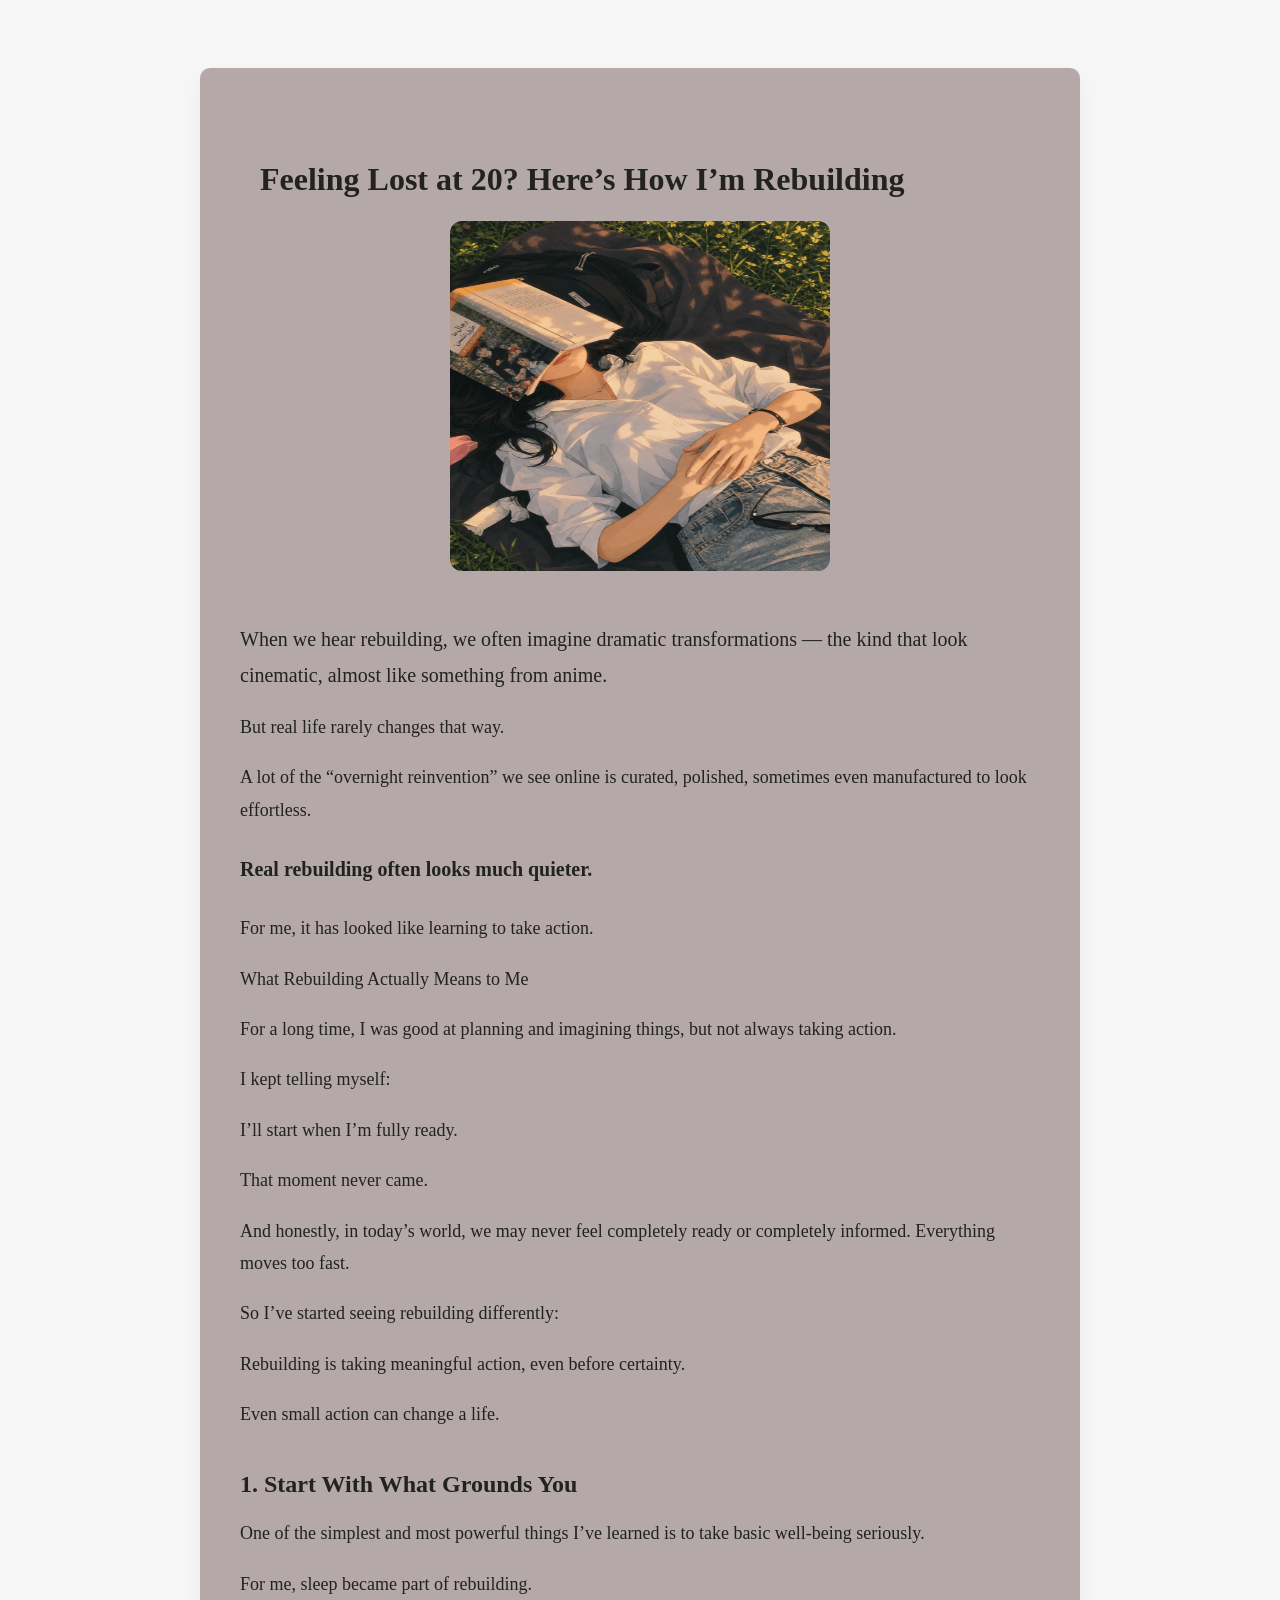
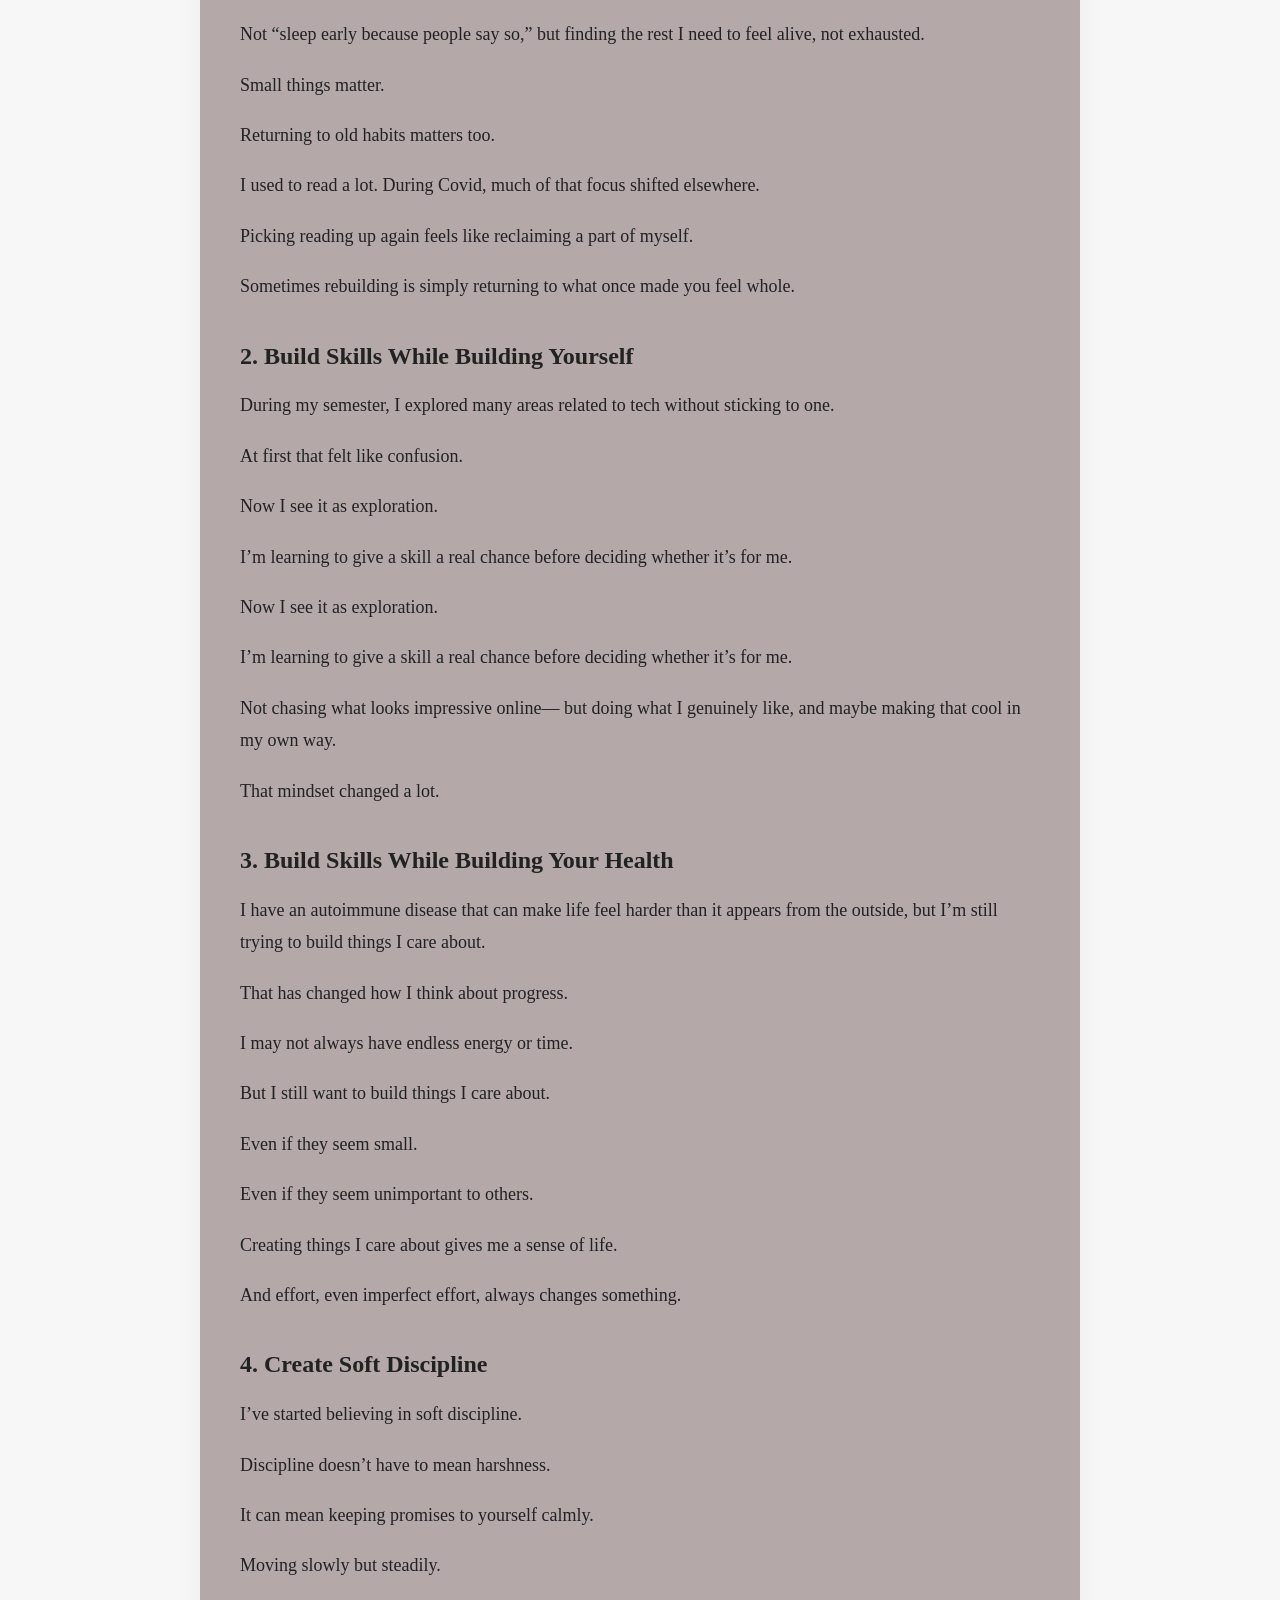
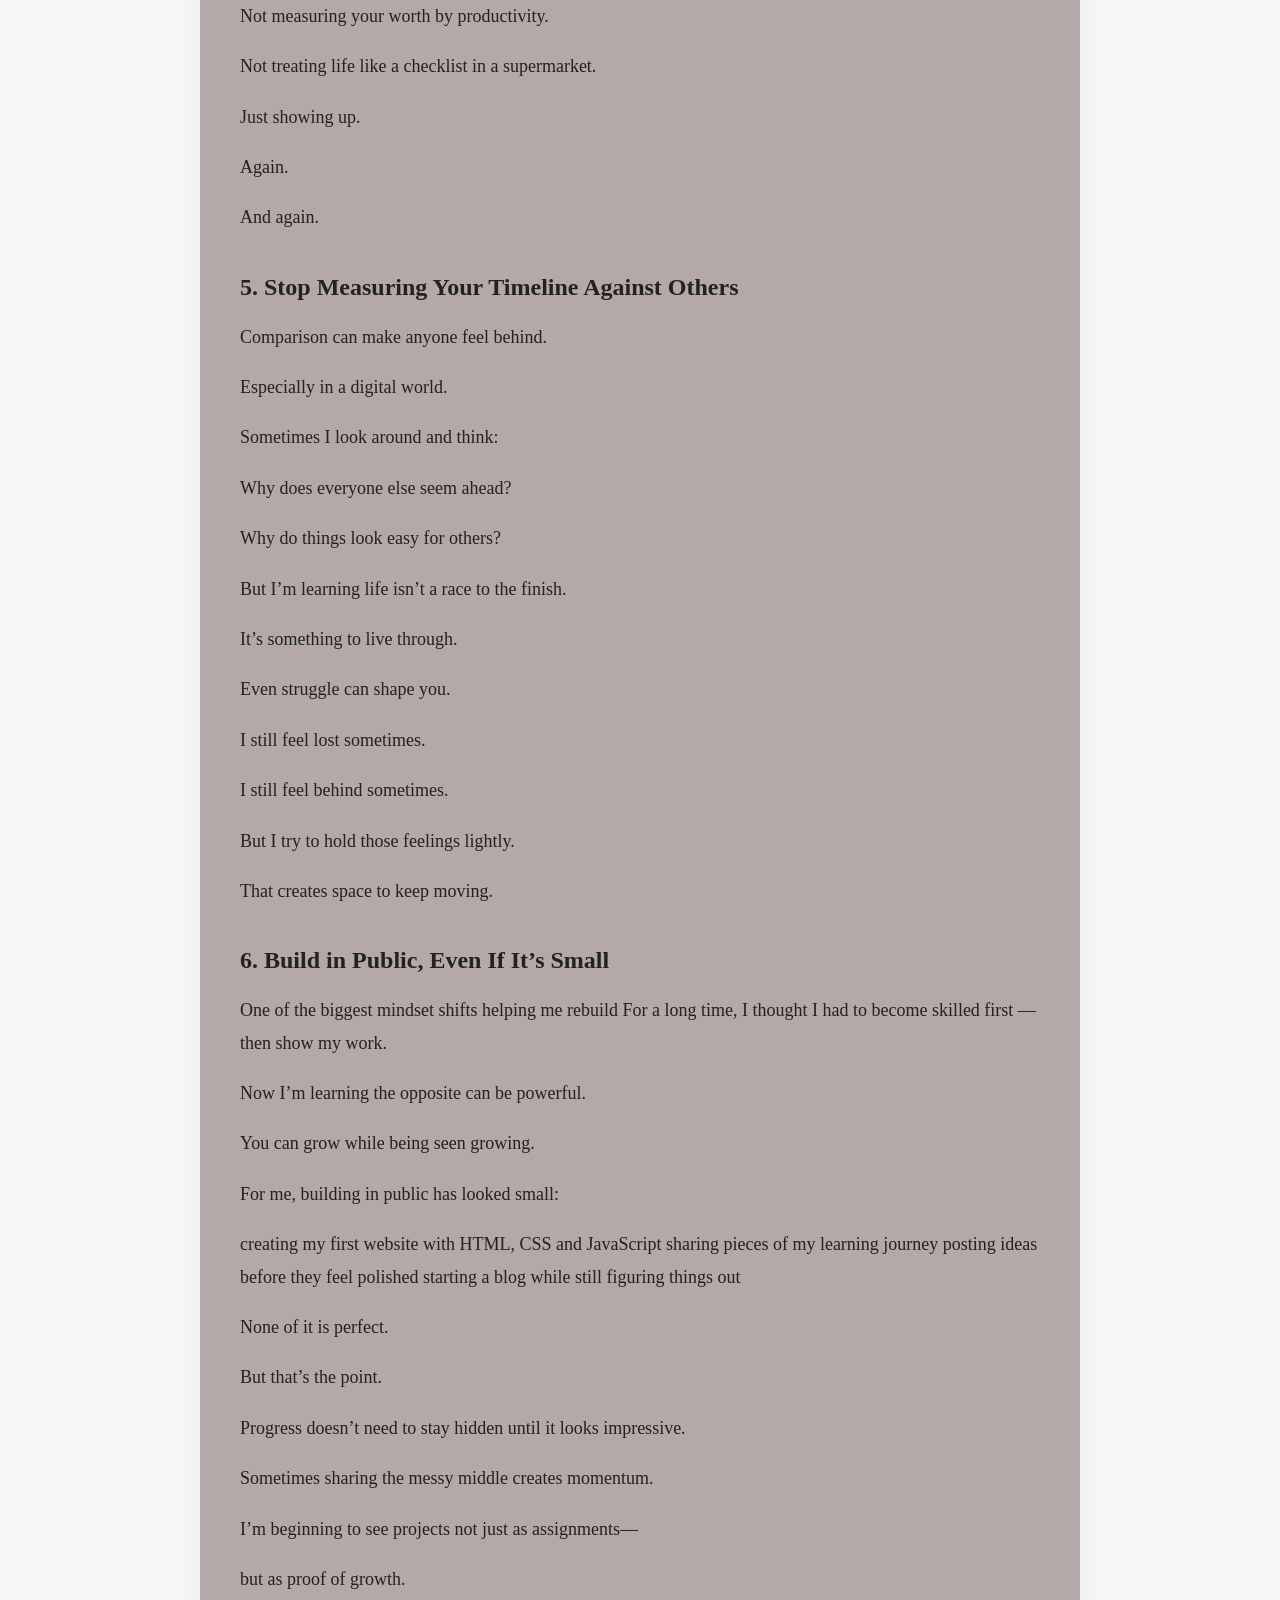
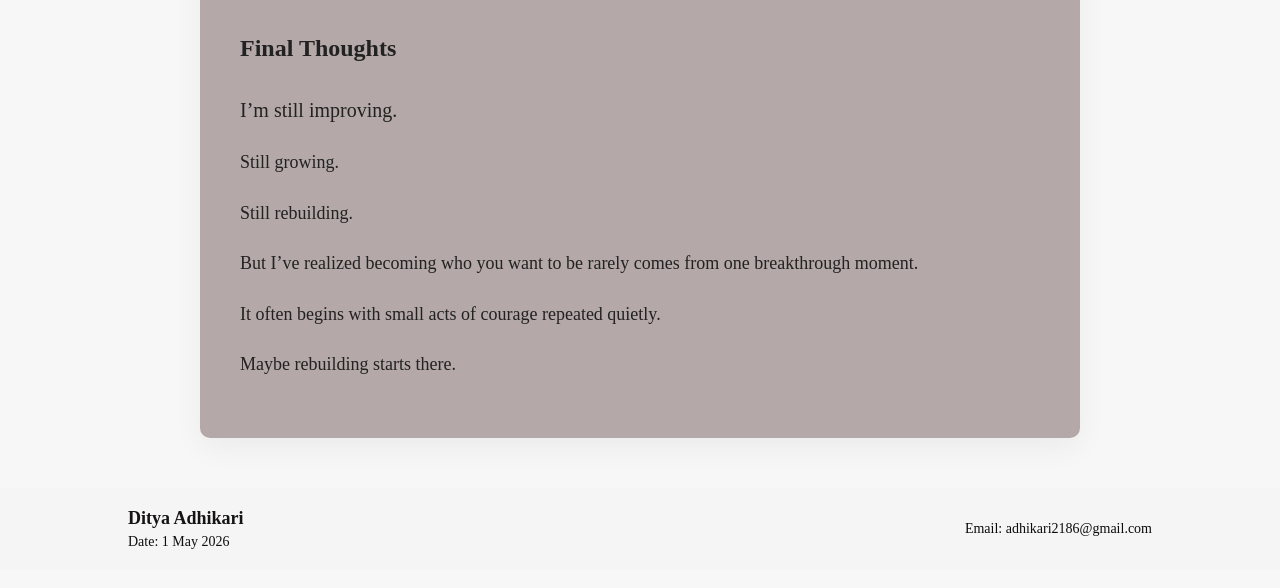
<file: blog1.html>
<!DOCTYPE html>
<html lang="en">
<head>
    <meta charset="UTF-8">
    <meta name="viewport" content="width=device-width, initial-scale=1.0">
    <title>Feeling Lost at 20? Here’s How I’m Rebuilding</title>
    <link rel="stylesheet" href="blog1.css">
</head>

<body>

    <div class="container">

        <header>
            <h1>Feeling Lost at 20? Here’s How I’m Rebuilding</h1>
            <div class="image">
                <img src="image/blog1.png" alt="Rebuilding Image">
            </div>
        </header>

        <article>

            <p class="intro">
                When we hear rebuilding, we often imagine dramatic transformations — the kind that look cinematic, almost like something from anime.
            </p>

            <p>But real life rarely changes that way.</p>

            <p>
                A lot of the “overnight reinvention” we see online is curated, polished, sometimes even manufactured to look effortless.
            </p>

            <p class="highlight">Real rebuilding often looks much quieter.</p>
            <p>For me, it has looked like learning to take action.</p>
            <p>What Rebuilding Actually Means to Me</p>
          <p>For a long time, I was good at planning and imagining things, but not always taking action.</p>
          <p>I kept telling myself:</p>
          <p>I’ll start when I’m fully ready.</p>
          <p>That moment never came.</p>
          <p>And honestly, in today’s world, we may never feel completely ready or completely informed. Everything moves too fast.</p>
          <p>So I’ve started seeing rebuilding differently:</p>
           
          <p>Rebuilding is taking meaningful action, even before certainty.</p>
          <p>Even small action can change a life.</p>

            <h2>1. Start With What Grounds You</h2>
            <p>One of the simplest and most powerful things I’ve learned is to take basic well-being seriously.</p>
            <p>For me, sleep became part of rebuilding.
</p>
            <p>Not “sleep early because people say so,”
but finding the rest I need to feel alive, not exhausted.
</p>
            <p>Small things matter.</p>
            <p>Returning to old habits matters too.</p>
            <p>I used to read a lot. During Covid, much of that focus shifted elsewhere.</p>
            <p>Picking reading up again feels like reclaiming a part of myself.
</p>
            <p>Sometimes rebuilding is simply returning to what once made you feel whole.</p>

            <h2>2. Build Skills While Building Yourself</h2>
            <p>During my semester, I explored many areas related to tech without sticking to one.</p>
            <p>At first that felt like confusion.</p>
            <p>Now I see it as exploration.</p>
            <p>I’m learning to give a skill a real chance before deciding whether it’s for me.</p>
              <p>Now I see it as exploration.</p>
                <p>I’m learning to give a skill a real chance before deciding whether it’s for me.</p>
                  <p>Not chasing what looks impressive online—
but doing what I genuinely like,
and maybe making that cool in my own way.
</p>
                    <p>That mindset changed a lot.</p>

            <h2>3. Build Skills While Building Your Health</h2>
            <p>I have an autoimmune disease that can make life feel harder than it appears from the outside, but I’m still trying to build things I care about.</p>
            <p>That has changed how I think about progress.</p>
            <p>I may not always have endless energy or time.</p>
            <p>But I still want to build things I care about.</p>
            <p>Even if they seem small.</p>
            <p>Even if they seem unimportant to others.</p>
            <p>Creating things I care about gives me a sense of life.</p>

            <p>And effort, even imperfect effort, always changes something.</p>

            <h2>4. Create Soft Discipline</h2>
            <p>I’ve started believing in soft discipline.</p>
            <p>Discipline doesn’t have to mean harshness.</p>
            <p>It can mean keeping promises to yourself calmly.</p>
            <p>Moving slowly but steadily.</p>
            <p>Not measuring your worth by productivity.</p>
            <p>Not treating life like a checklist in a supermarket.</p>
            <p>Just showing up.</p>
            <p>Again.</p>
            <p>And again.</p>

</p>

            <h2>5. Stop Measuring Your Timeline Against Others</h2>
            <p>Comparison can make anyone feel behind.</p>
            <p>Especially in a digital world.</p>
             <p>Sometimes I look around and think:</p>
              <p>Why does everyone else seem ahead?</p>
               <p>Why do things look easy for others?</p>
                <p>But I’m learning life isn’t a race to the finish.</p>
                 <p>It’s something to live through.</p>
                  <p>Even struggle can shape you.</p>
                   <p>I still feel lost sometimes.</p>
                    <p>I still feel behind sometimes.</p>
                     <p>But I try to hold those feelings lightly.</p>
                     <p>That creates space to keep moving.</p>

            <h2>6. Build in Public, Even If It’s Small</h2>
            <p>One of the biggest mindset shifts helping me rebuild For a long time, I thought I had to become skilled first — then show my work.

</p>
<p>Now I’m learning the opposite can be powerful.</p>
<p>You can grow while being seen growing.</p>
<p>For me, building in public has looked small:</p>
<p>creating my first website with HTML, CSS and JavaScript
sharing pieces of my learning journey
posting ideas before they feel polished
starting a blog while still figuring things out
</p>
<p>None of it is perfect.</p>
<p>But that’s the point.</p>
<p>Progress doesn’t need to stay hidden until it looks impressive.</p>
<p>Sometimes sharing the messy middle creates momentum.</p>
<p>I’m beginning to see projects not just as assignments—</p>
<p>but as proof of growth.</p>

            <h2>Final Thoughts</h2>
            <p class="ending">
                I’m still improving.</p>
                <p>Still growing.</p> 
                <p>Still rebuilding.</p>
                <p>But I’ve realized becoming who you want to be rarely comes from one breakthrough moment.</p>
                <p>It often begins with small acts of courage repeated quietly.</p>

             
               <p>Maybe rebuilding starts there.</p>
            </p>

        </article>

    </div>
<footer>
    <div class="footer">
        <div class="footer-left">
            <h3>Ditya Adhikari</h3>
            <p>Date: 1 May 2026</p>
        </div>

        <div class="footer-right">
            <p>Email: adhikari2186@gmail.com</p>
        </div>
    </div>
</footer>
</body>
</html>
</file>
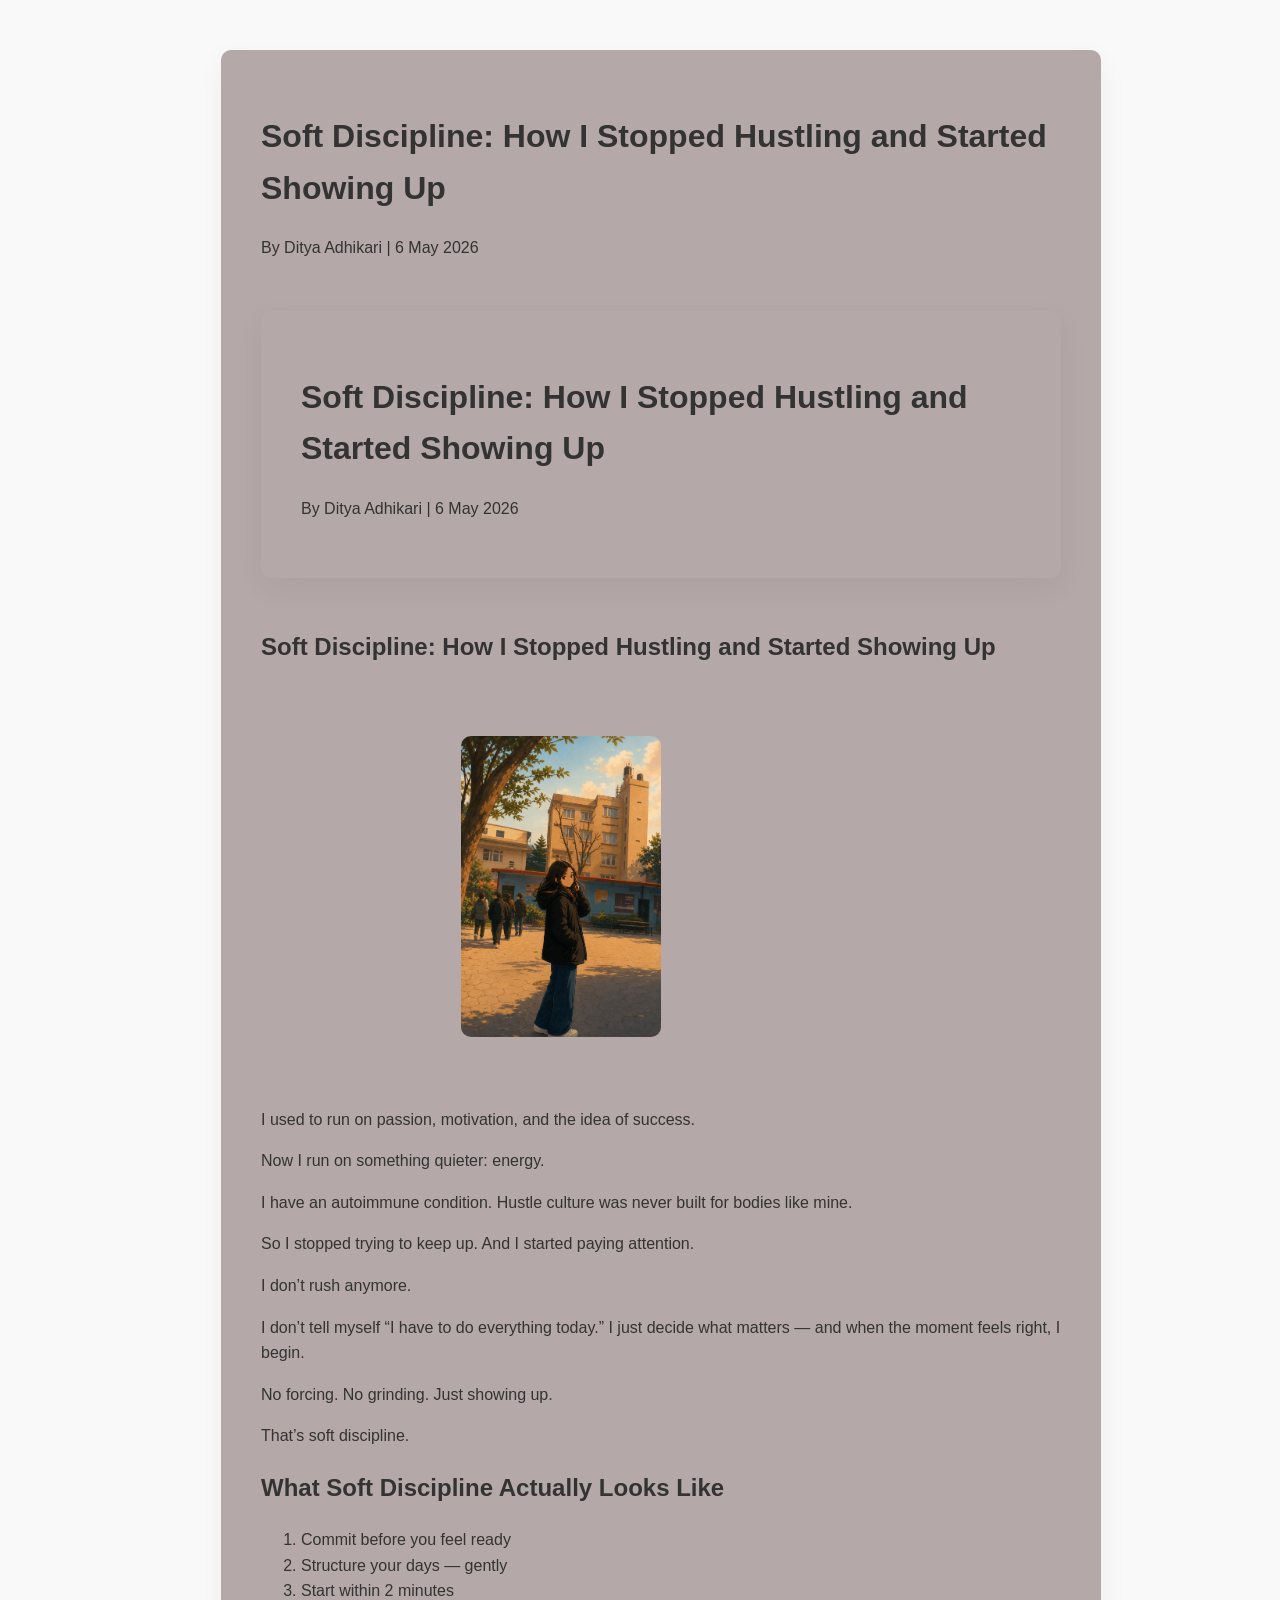
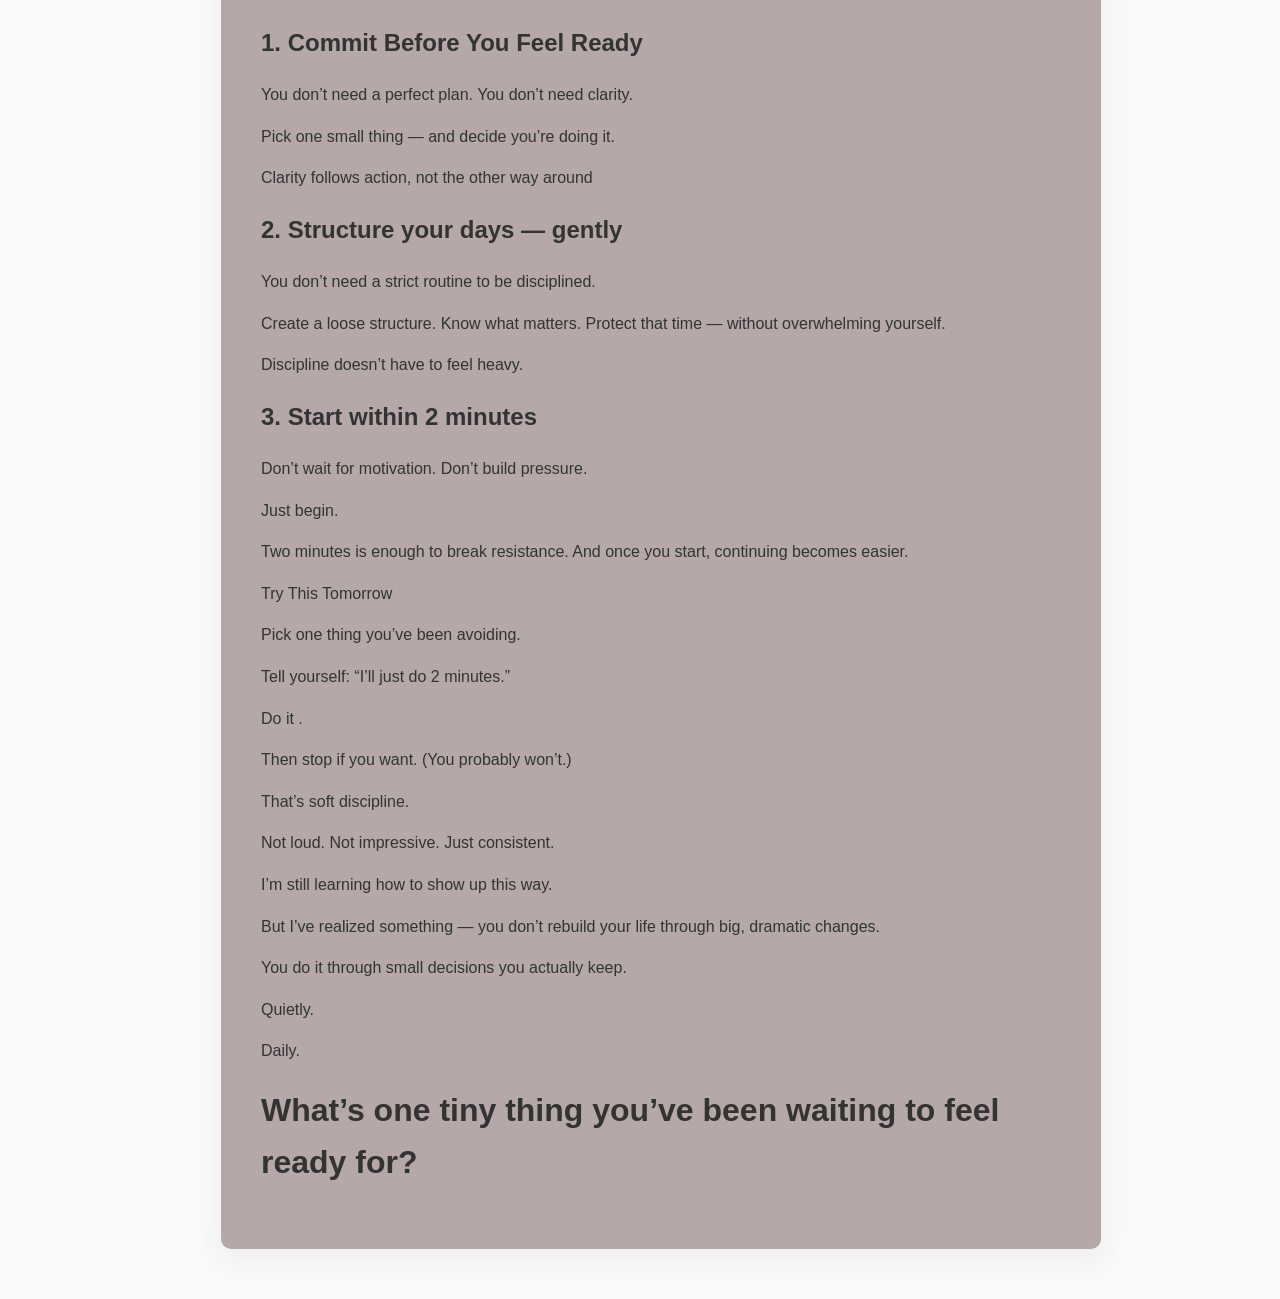
<file: blog2.html>
<!DOCTYPE html>
<html lang="en">
<head>
    <meta charset="UTF-8">
    <meta name="viewport" content="width=device-width, initial-scale=1.0">
    <title>Soft Discipline: How I Stopped Hustling and Started Showing Up</title>
    <link rel="stylesheet" href="blog2.css">
</head>
<body>
    <div class="header_blog2">
        <h1>Soft Discipline: How I Stopped Hustling and Started Showing Up</h1>
        <p>By Ditya Adhikari | 6 May 2026</p>
    <div class="header_blog2">
        <h1>Soft Discipline: How I Stopped Hustling and Started Showing Up</h1>
        <p>By Ditya Adhikari | 6 May 2026</p>
    </div>

<div class="blog2_content">
    <h2>Soft Discipline: How I Stopped Hustling and Started Showing Up</h2>
        <div class="blog2_image">
        <img src="image/blog2.png" alt="Soft Discipline">
    </div>
    <p>I used to run on passion, motivation, and the idea of success.</p>
    <p>Now I run on something quieter: energy.</p>
    <p>I have an autoimmune condition.
Hustle culture was never built for bodies like mine.
</p>
<p>So I stopped trying to keep up.
And I started paying attention.</p>
<p>I don’t rush anymore.</p>
<p>
I don’t tell myself “I have to do everything today.”
I just decide what matters — and when the moment feels right, I begin.</p>
<p>No forcing.
No grinding.
Just showing up.</p>
<p>That’s soft discipline.</p>
<div class="content">
    <h2>What Soft Discipline Actually Looks Like</h2>
    <ol>
        <li>Commit before you feel ready</li>
        <li>Structure your days — gently</li>
        <li> Start within 2 minutes</li>
        
    </ol>
    <h2>1. Commit Before You Feel Ready</h2>
    <p>You don’t need a perfect plan.
You don’t need clarity.</p>
<p>Pick one small thing — and decide you’re doing it.
</p>
<p>Clarity follows action, not the other way around</p>
<h2>2. Structure your days — gently</h2>
<p>You don’t need a strict routine to be disciplined.</p>
<p>Create a loose structure.
Know what matters.
Protect that time — without overwhelming yourself.</p>
<p>Discipline doesn’t have to feel heavy.</p>
<h2>3. Start within 2 minutes</h2>
<p>Don’t wait for motivation.
Don’t build pressure.
</p>
<p>Just begin.</p>
<p>Two minutes is enough to break resistance.
And once you start, continuing becomes easier.</p>
<p>Try This Tomorrow</p>
<p>Pick one thing you’ve been avoiding.</p>
<p>Tell yourself:
“I’ll just do 2 minutes.”</p>
<p>Do it .</p>
<p>Then stop if you want.
(You probably won’t.)</p>
<p>That’s soft discipline.</p>
<p>Not loud.
Not impressive.
Just consistent.</p>
<p>
I’m still learning how to show up this way.</p>
<p>But I’ve realized something —
you don’t rebuild your life through big, dramatic changes.</p>
<p>You do it through small decisions you actually keep.</p>
<p>Quietly.</p>
<p>Daily.</p>
<div class="final_thoughts">
    <h1>What’s one tiny thing you’ve been waiting to feel ready for?</h1>

</div>



</div>
  </div>
</file>
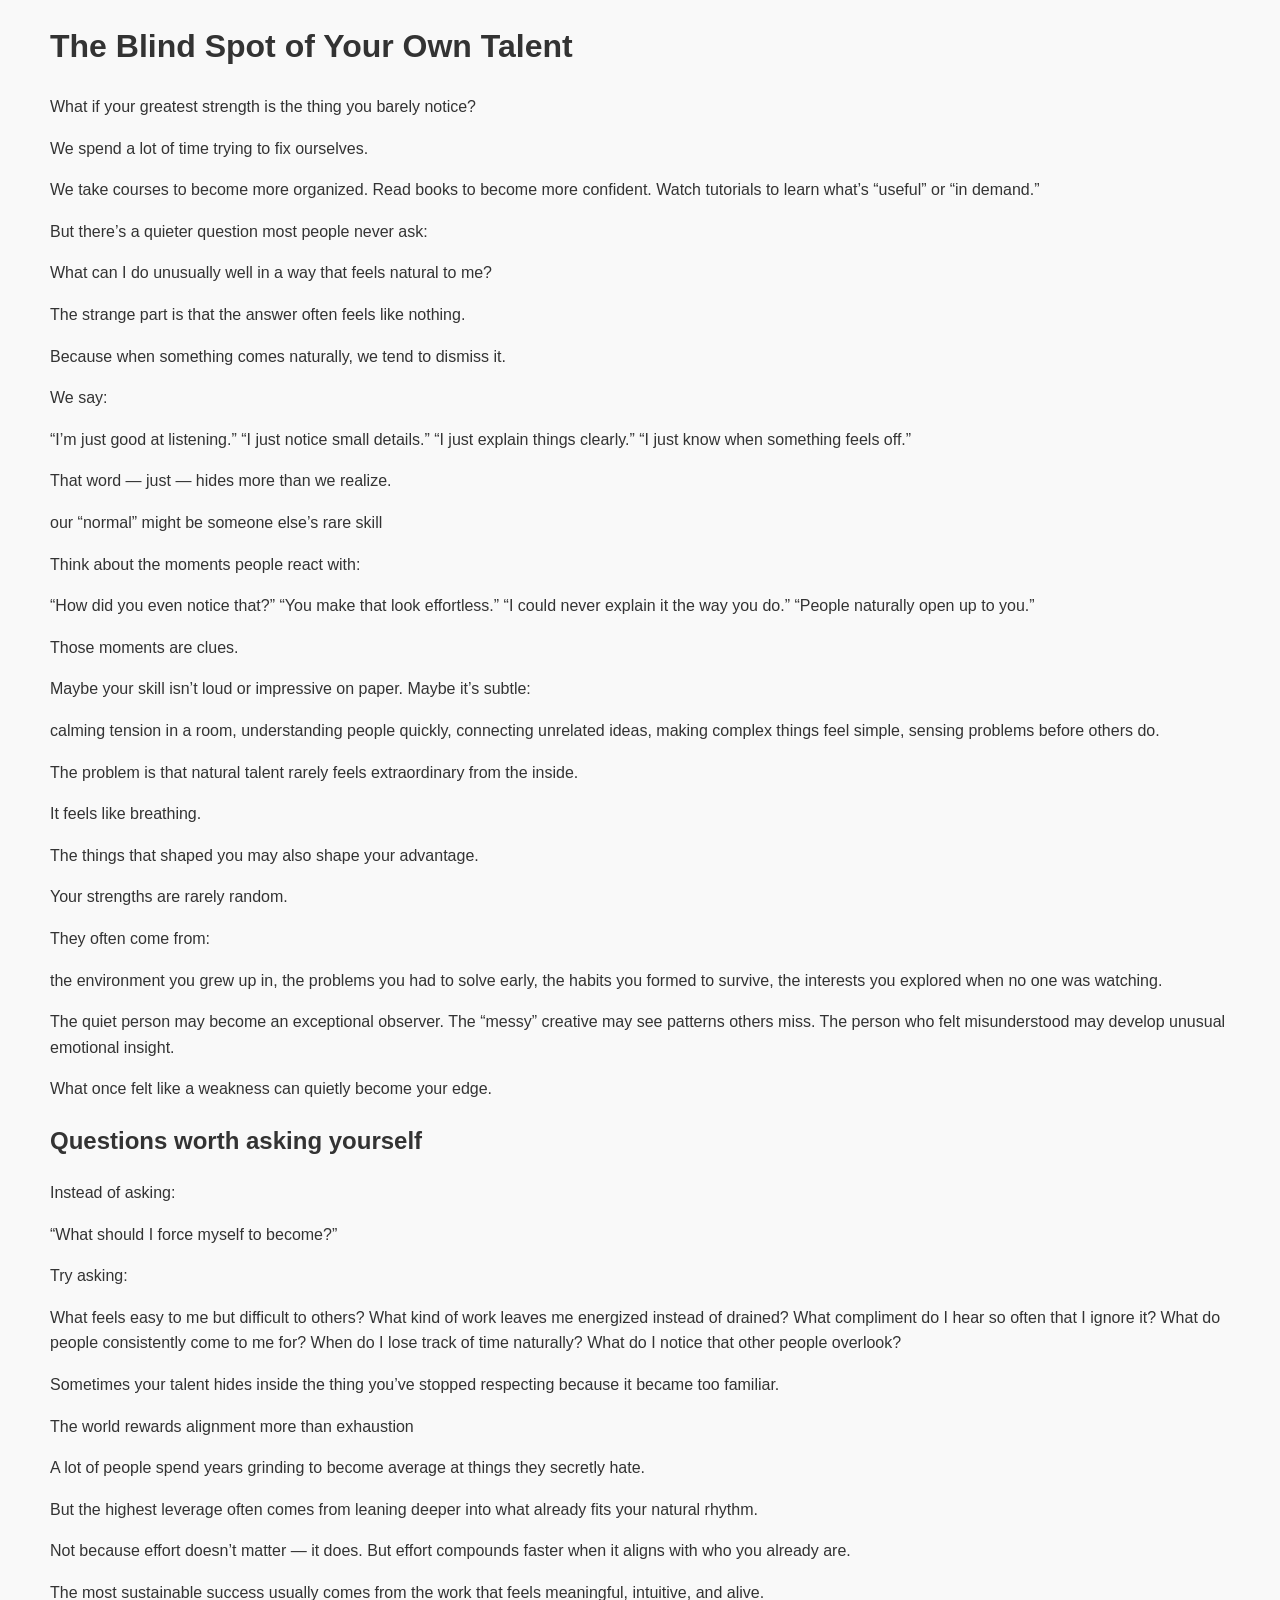
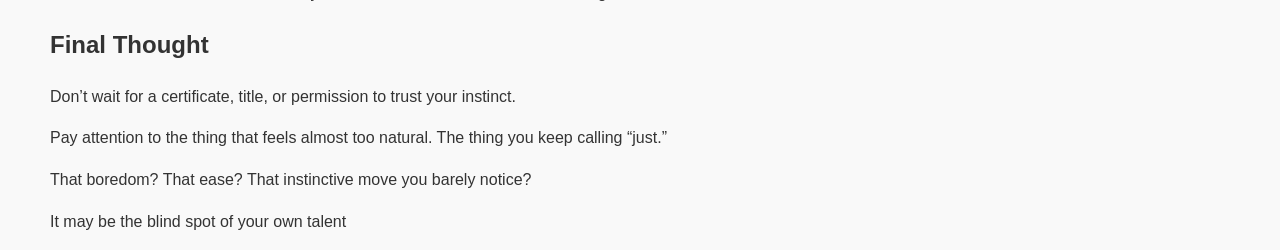
<file: blog3.html>
<!DOCTYPE html>
<html lang="en">
<head>
    <meta charset="UTF-8">
    <meta name="viewport" content="width=device-width, initial-scale=1.0">
    <title>The Blind Spot of Your Own Talent</title>
    <link rel="stylesheet" href="blog2.css">
</head>
<body>
    <h1>The Blind Spot of Your Own Talent</h1>
    <p>What if your greatest strength is the thing you barely notice?</p>
<p>We spend a lot of time trying to fix ourselves.</p>

<p>We take courses to become more organized.
Read books to become more confident.
Watch tutorials to learn what’s “useful” or “in demand.”</p>
<p>But there’s a quieter question most people never ask:</p>
<p>What can I do unusually well in a way that feels natural to me?</p>
<p>The strange part is that the answer often feels like nothing.</p>
<p>Because when something comes naturally, we tend to dismiss it.</p>
<p>We say:</p>
<p>“I’m just good at listening.”
“I just notice small details.”
“I just explain things clearly.”
“I just know when something feels off.”</p>
<p>That word — just — hides more than we realize.</p>
<p>our “normal” might be someone else’s rare skill</p>
<p>Think about the moments people react with:</p>
<p>“How did you even notice that?”
“You make that look effortless.”
“I could never explain it the way you do.”
“People naturally open up to you.”</p>
<p>Those moments are clues.</p>
<p>Maybe your skill isn’t loud or impressive on paper. Maybe it’s subtle:</p>
<p>calming tension in a room,
understanding people quickly,
connecting unrelated ideas,
making complex things feel simple,
sensing problems before others do.</p>
<p>The problem is that natural talent rarely feels extraordinary from the inside.</p>
<p>It feels like breathing.</p>
<p>The things that shaped you may also shape your advantage.</p>
<p>Your strengths are rarely random.</p>
<p>They often come from:</p>
<p>the environment you grew up in,
the problems you had to solve early,
the habits you formed to survive,
the interests you explored when no one was watching.</p>
<p>The quiet person may become an exceptional observer.
The “messy” creative may see patterns others miss.
The person who felt misunderstood may develop unusual emotional insight.</p>
<p>What once felt like a weakness can quietly become your edge.</p>
<h2>Questions worth asking yourself</h2>
<p>Instead of asking:</p>
<p>
“What should I force myself to become?”</p>
<p>Try asking:</p>
<p>What feels easy to me but difficult to others?
What kind of work leaves me energized instead of drained?
What compliment do I hear so often that I ignore it?
What do people consistently come to me for?
When do I lose track of time naturally?
What do I notice that other people overlook?</p>
<p>Sometimes your talent hides inside the thing you’ve stopped respecting because it became too familiar.</p>
<p>The world rewards alignment more than exhaustion</p>
<p>A lot of people spend years grinding to become average at things they secretly hate.</p>
<p>But the highest leverage often comes from leaning deeper into what already fits your natural rhythm.</p>
<p>Not because effort doesn’t matter — it does.
But effort compounds faster when it aligns with who you already are.</p>
<p>The most sustainable success usually comes from the work that feels meaningful, intuitive, and alive.</p>
<h2>Final Thought</h2>
<p>Don’t wait for a certificate, title, or permission to trust your instinct.
</p>
<p>Pay attention to the thing that feels almost too natural.
The thing you keep calling “just.”</p>
<p>That boredom?
That ease?
That instinctive move you barely notice?
</p>

<p>It may be the blind spot of your own talent</p>
</body>
</html>
</file>
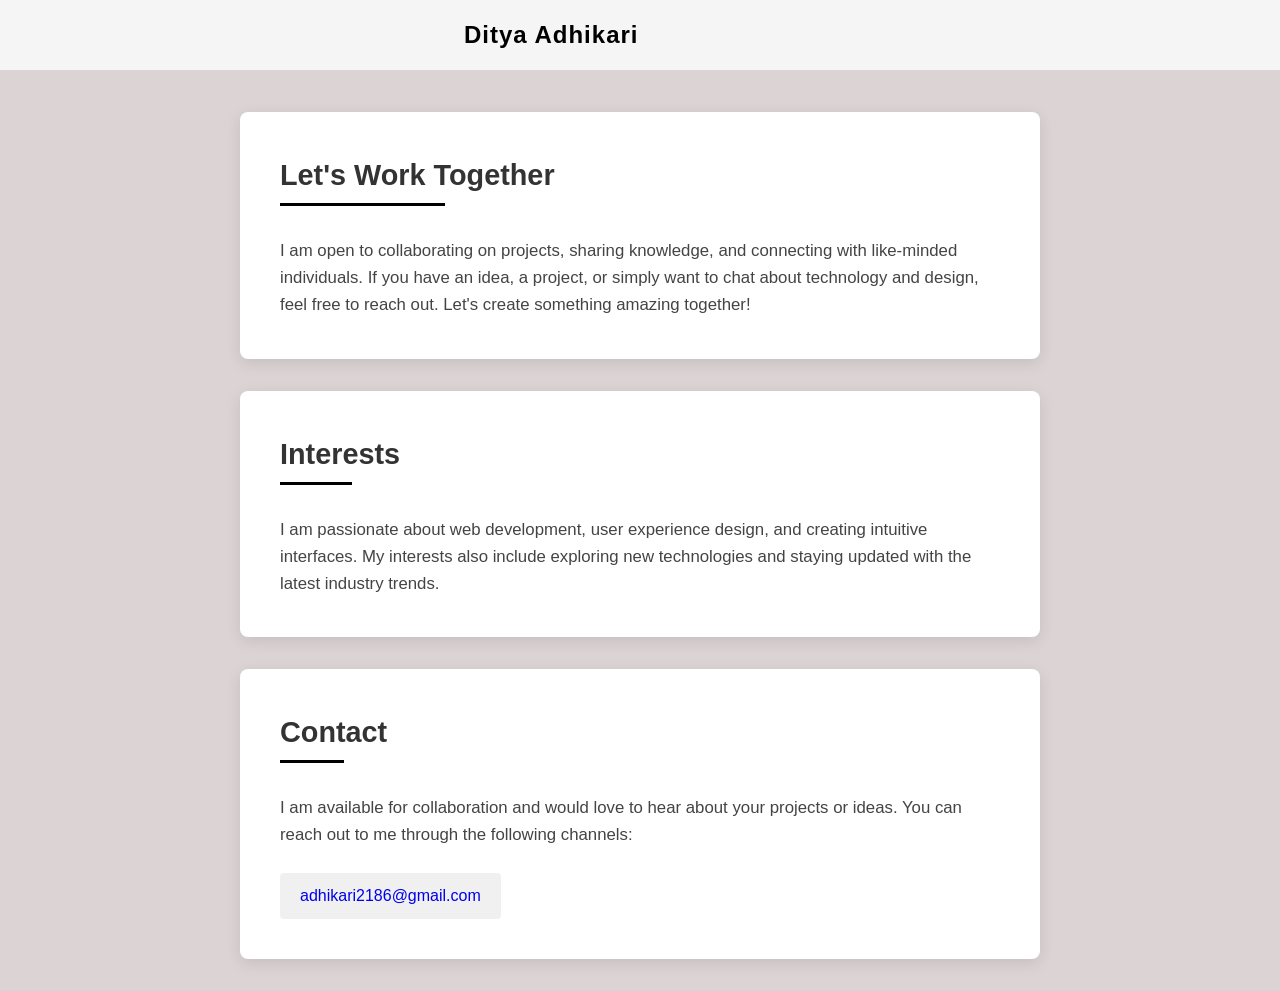
<file: Work.html>
<!DOCTYPE html>
<html lang="en">
<head>
    <meta charset="UTF-8">
    <meta name="viewport" content="width=device-width, initial-scale=1.0">
    <title>Let's Work Together</title>
    <link rel="stylesheet" href="let.css">
</head>
<body>
    <div class="header">
        <h2>Ditya Adhikari</h2>
      
       
    </div>
    <div class="body">
        <h1>Let's Work Together</h1>
        <p>
            I am open to collaborating on projects, sharing
            knowledge, and connecting with like-minded
            individuals. If you have an idea, a project, or
            simply want to chat about technology and design,
            feel free to reach out. Let's create something
            amazing together!
        </p>
        
    </div>
   
    <div class="interest">
        <h1> Interests</h1>
        <p>
            I am passionate about web development, user experience design, and creating intuitive interfaces. My interests also include exploring new technologies and staying updated with the latest industry trends.
        </p>
    </div>
    <div class="Contact">
        <h1>Contact</h1>
        <p>
            I am available for collaboration and would love to hear about your projects or ideas. You can reach out to me through the following channels:
        </p>
       <ul>
        <li><a href='mailto:adhikari2186@gmail.com'>adhikari2186@gmail.com</a></li>
       </ul>
    </div>
</body>
</html>
</file>
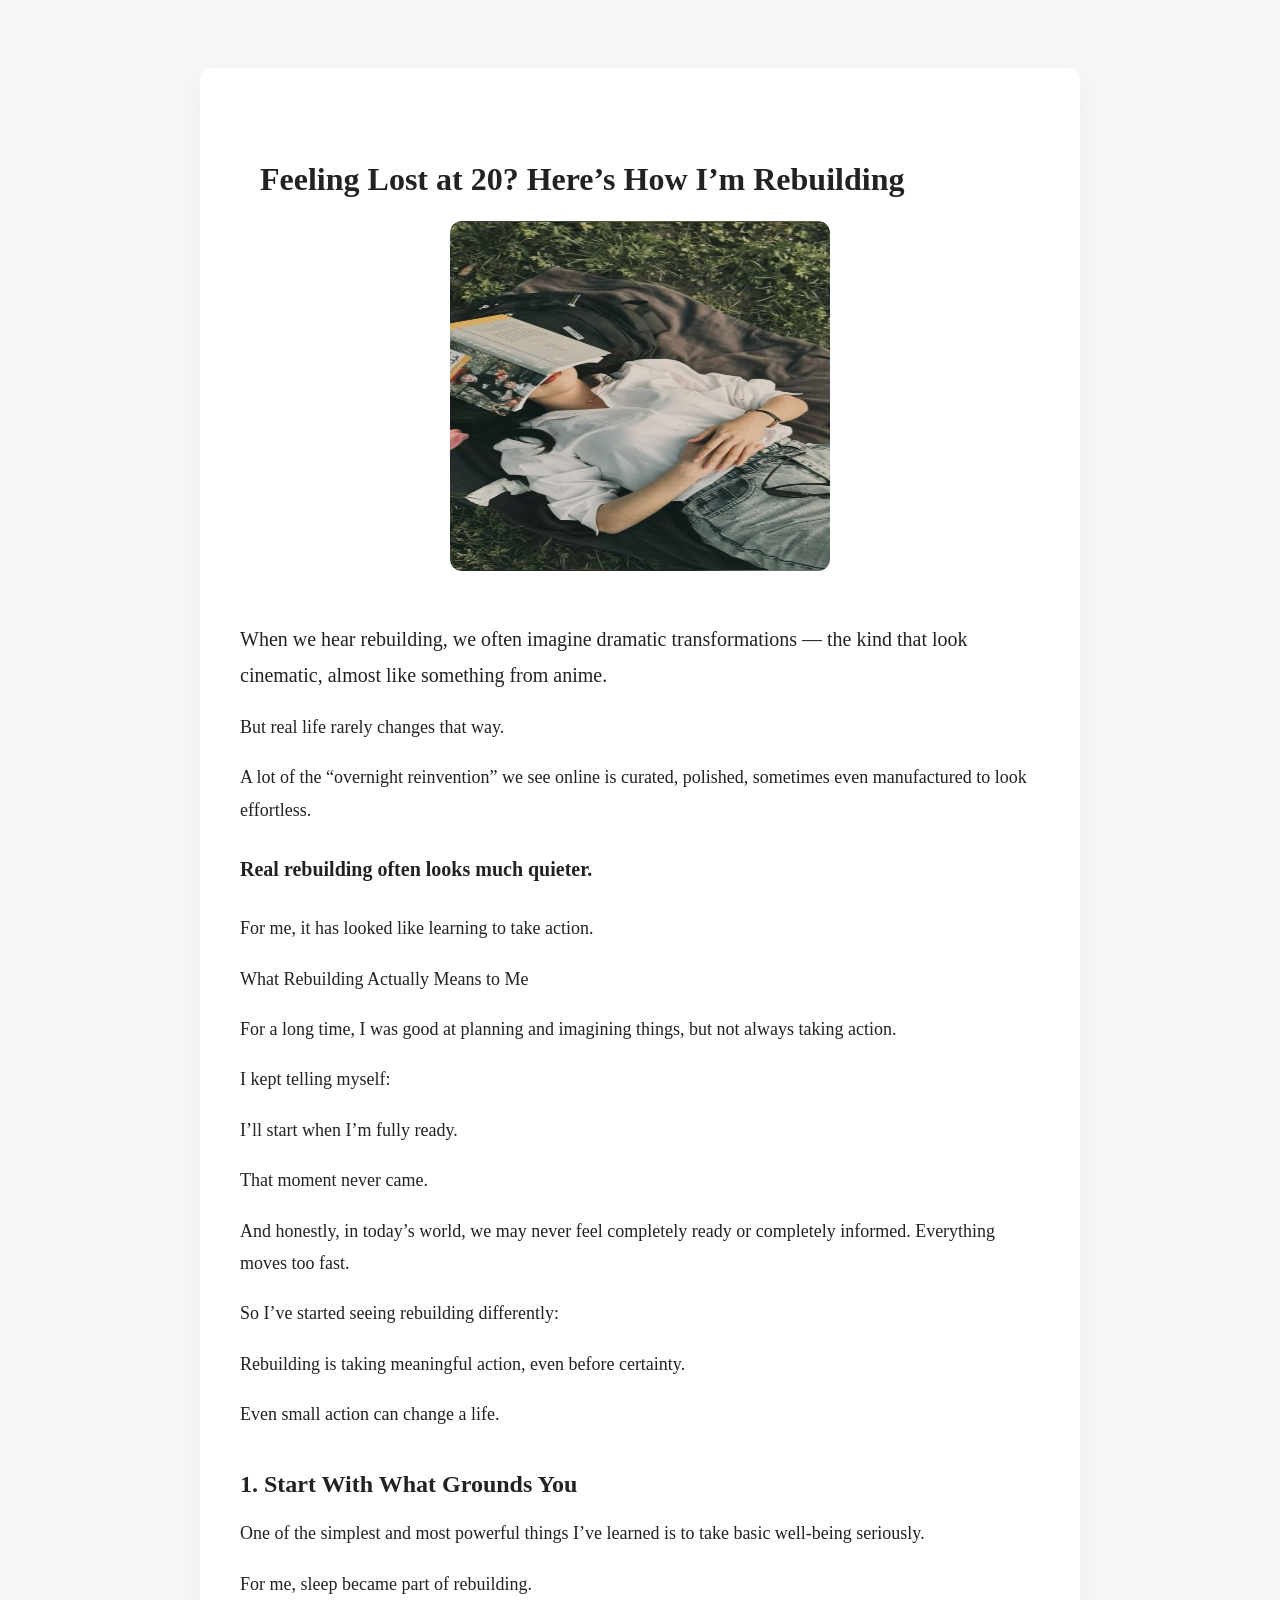
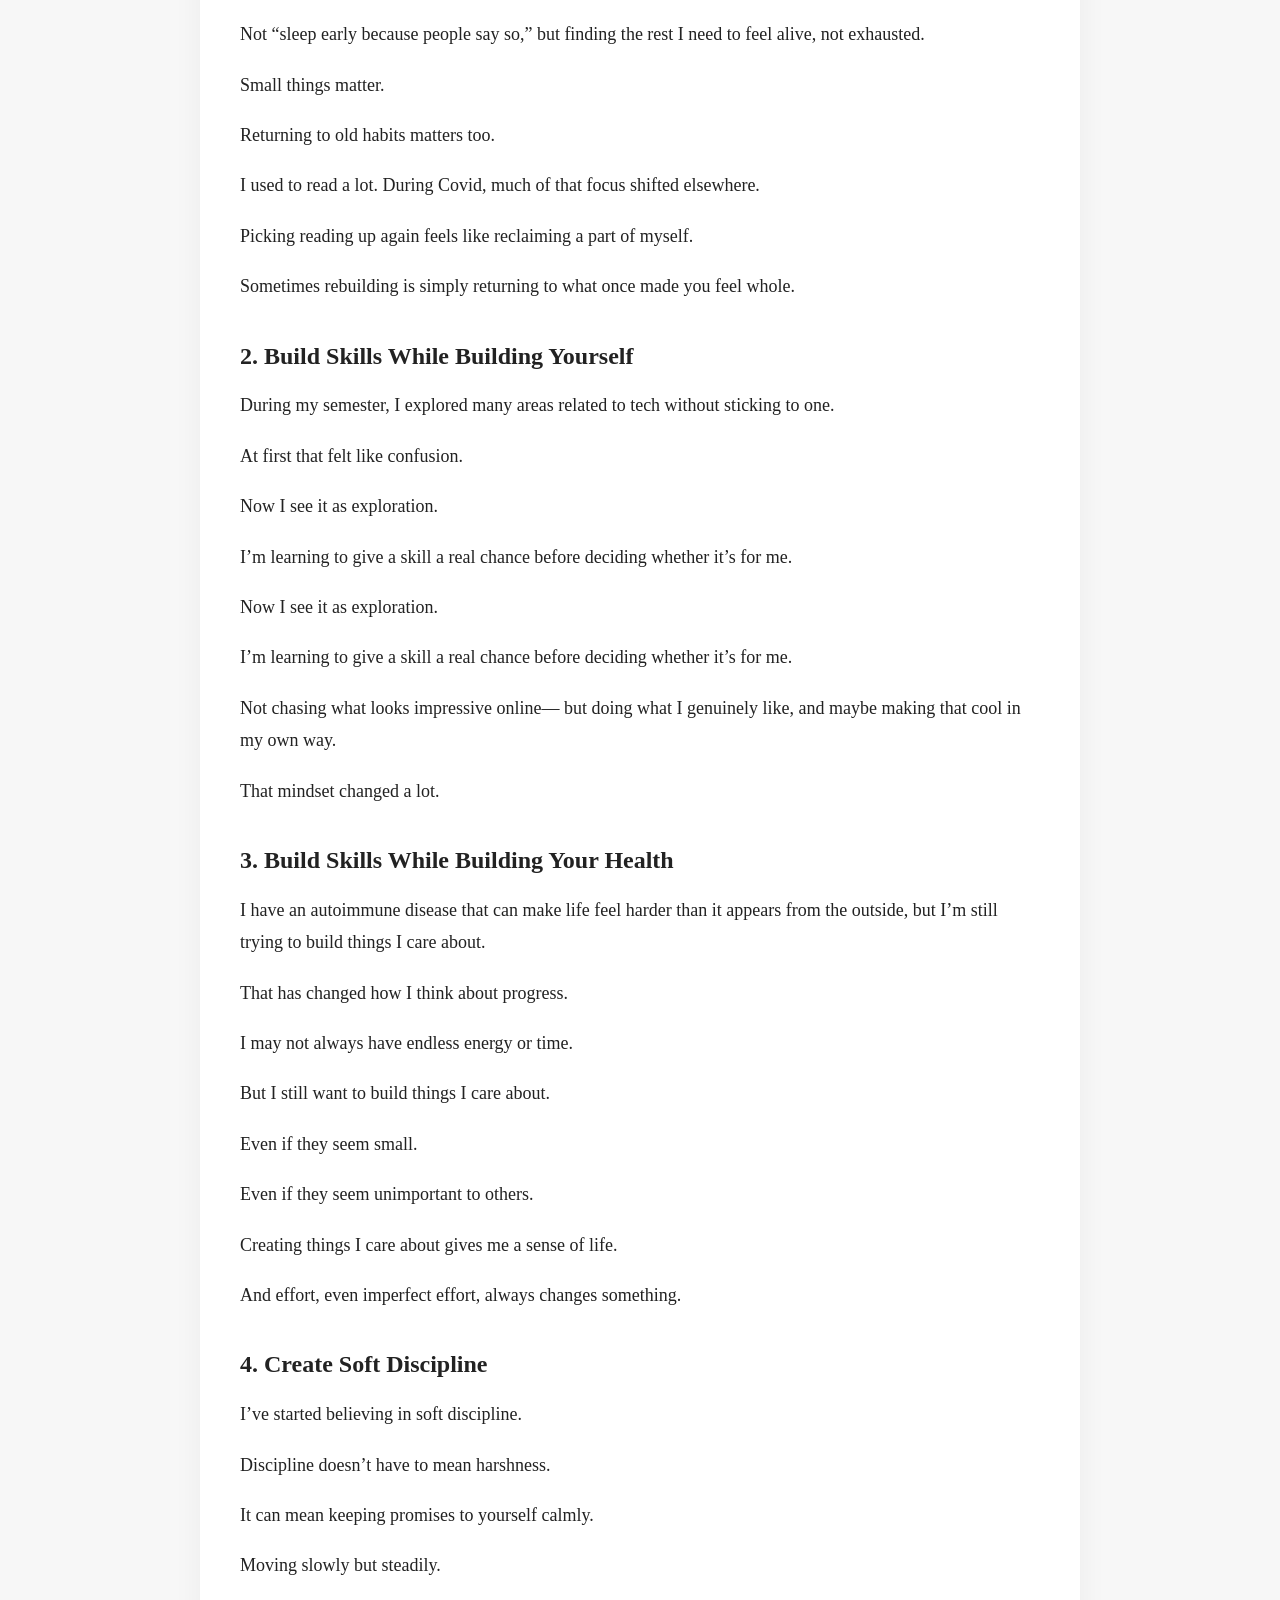
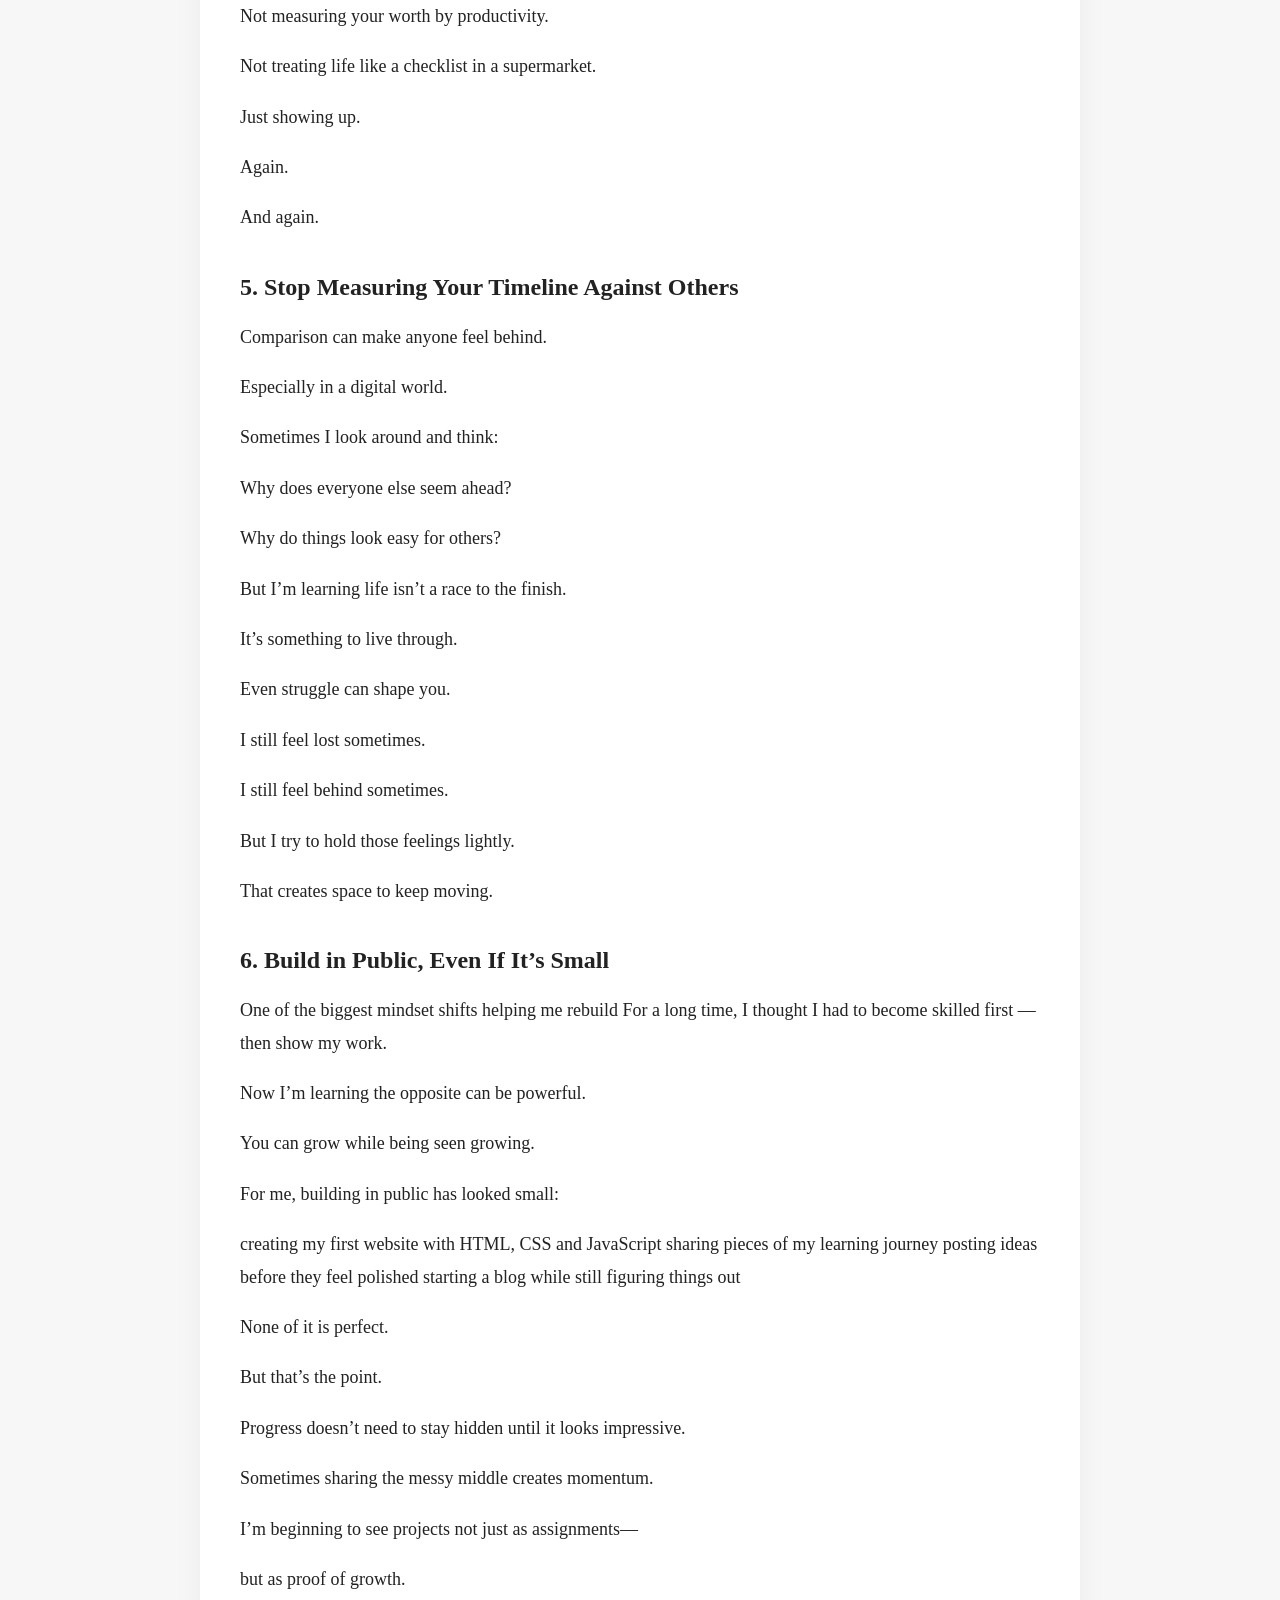
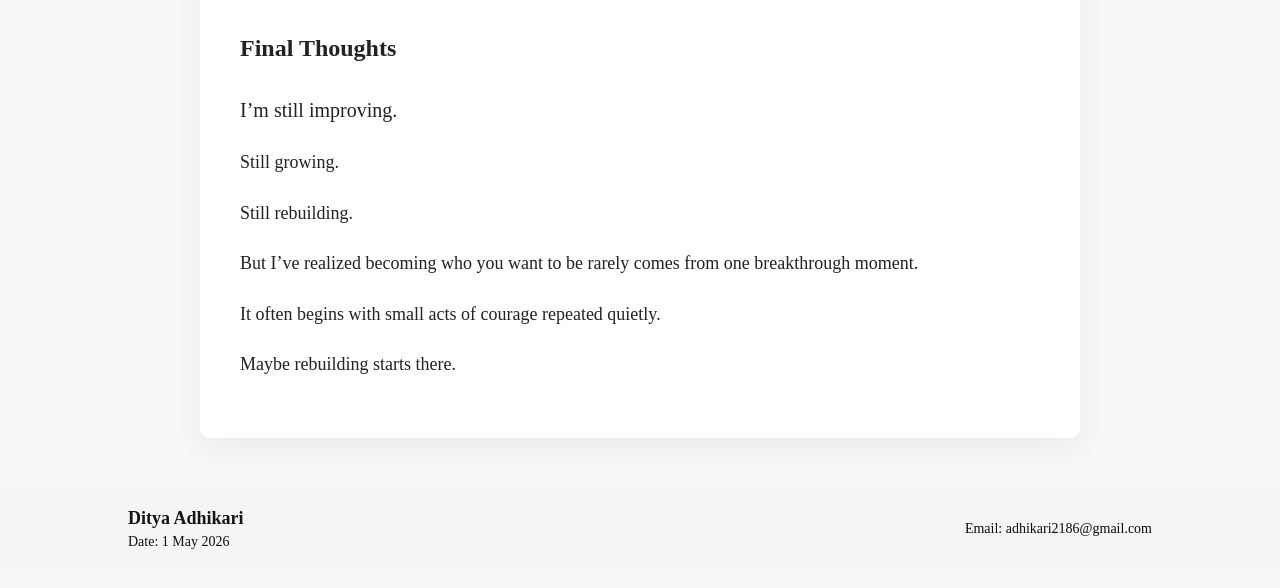
<file: ditya_adhikari/blog1.html>
<!DOCTYPE html>
<html lang="en">
<head>
    <meta charset="UTF-8">
    <meta name="viewport" content="width=device-width, initial-scale=1.0">
    <title>Feeling Lost at 20? Here’s How I’m Rebuilding</title>
    <link rel="stylesheet" href="blog1.css">
</head>

<body>

    <div class="container">

        <header>
            <h1>Feeling Lost at 20? Here’s How I’m Rebuilding</h1>
            <div class="image">
                <img src="/image/11a62de5e2566f83d2cedceb83b705dd.jpg" alt="Rebuilding Image">
            </div>
        </header>

        <article>

            <p class="intro">
                When we hear rebuilding, we often imagine dramatic transformations — the kind that look cinematic, almost like something from anime.
            </p>

            <p>But real life rarely changes that way.</p>

            <p>
                A lot of the “overnight reinvention” we see online is curated, polished, sometimes even manufactured to look effortless.
            </p>

            <p class="highlight">Real rebuilding often looks much quieter.</p>
            <p>For me, it has looked like learning to take action.</p>
            <p>What Rebuilding Actually Means to Me</p>
          <p>For a long time, I was good at planning and imagining things, but not always taking action.</p>
          <p>I kept telling myself:</p>
          <p>I’ll start when I’m fully ready.</p>
          <p>That moment never came.</p>
          <p>And honestly, in today’s world, we may never feel completely ready or completely informed. Everything moves too fast.</p>
          <p>So I’ve started seeing rebuilding differently:</p>
           
          <p>Rebuilding is taking meaningful action, even before certainty.</p>
          <p>Even small action can change a life.</p>

            <h2>1. Start With What Grounds You</h2>
            <p>One of the simplest and most powerful things I’ve learned is to take basic well-being seriously.</p>
            <p>For me, sleep became part of rebuilding.
</p>
            <p>Not “sleep early because people say so,”
but finding the rest I need to feel alive, not exhausted.
</p>
            <p>Small things matter.</p>
            <p>Returning to old habits matters too.</p>
            <p>I used to read a lot. During Covid, much of that focus shifted elsewhere.</p>
            <p>Picking reading up again feels like reclaiming a part of myself.
</p>
            <p>Sometimes rebuilding is simply returning to what once made you feel whole.</p>

            <h2>2. Build Skills While Building Yourself</h2>
            <p>During my semester, I explored many areas related to tech without sticking to one.</p>
            <p>At first that felt like confusion.</p>
            <p>Now I see it as exploration.</p>
            <p>I’m learning to give a skill a real chance before deciding whether it’s for me.</p>
              <p>Now I see it as exploration.</p>
                <p>I’m learning to give a skill a real chance before deciding whether it’s for me.</p>
                  <p>Not chasing what looks impressive online—
but doing what I genuinely like,
and maybe making that cool in my own way.
</p>
                    <p>That mindset changed a lot.</p>

            <h2>3. Build Skills While Building Your Health</h2>
            <p>I have an autoimmune disease that can make life feel harder than it appears from the outside, but I’m still trying to build things I care about.</p>
            <p>That has changed how I think about progress.</p>
            <p>I may not always have endless energy or time.</p>
            <p>But I still want to build things I care about.</p>
            <p>Even if they seem small.</p>
            <p>Even if they seem unimportant to others.</p>
            <p>Creating things I care about gives me a sense of life.</p>

            <p>And effort, even imperfect effort, always changes something.</p>

            <h2>4. Create Soft Discipline</h2>
            <p>I’ve started believing in soft discipline.</p>
            <p>Discipline doesn’t have to mean harshness.</p>
            <p>It can mean keeping promises to yourself calmly.</p>
            <p>Moving slowly but steadily.</p>
            <p>Not measuring your worth by productivity.</p>
            <p>Not treating life like a checklist in a supermarket.</p>
            <p>Just showing up.</p>
            <p>Again.</p>
            <p>And again.</p>

</p>

            <h2>5. Stop Measuring Your Timeline Against Others</h2>
            <p>Comparison can make anyone feel behind.</p>
            <p>Especially in a digital world.</p>
             <p>Sometimes I look around and think:</p>
              <p>Why does everyone else seem ahead?</p>
               <p>Why do things look easy for others?</p>
                <p>But I’m learning life isn’t a race to the finish.</p>
                 <p>It’s something to live through.</p>
                  <p>Even struggle can shape you.</p>
                   <p>I still feel lost sometimes.</p>
                    <p>I still feel behind sometimes.</p>
                     <p>But I try to hold those feelings lightly.</p>
                     <p>That creates space to keep moving.</p>

            <h2>6. Build in Public, Even If It’s Small</h2>
            <p>One of the biggest mindset shifts helping me rebuild For a long time, I thought I had to become skilled first — then show my work.

</p>
<p>Now I’m learning the opposite can be powerful.</p>
<p>You can grow while being seen growing.</p>
<p>For me, building in public has looked small:</p>
<p>creating my first website with HTML, CSS and JavaScript
sharing pieces of my learning journey
posting ideas before they feel polished
starting a blog while still figuring things out
</p>
<p>None of it is perfect.</p>
<p>But that’s the point.</p>
<p>Progress doesn’t need to stay hidden until it looks impressive.</p>
<p>Sometimes sharing the messy middle creates momentum.</p>
<p>I’m beginning to see projects not just as assignments—</p>
<p>but as proof of growth.</p>

            <h2>Final Thoughts</h2>
            <p class="ending">
                I’m still improving.</p>
                <p>Still growing.</p> 
                <p>Still rebuilding.</p>
                <p>But I’ve realized becoming who you want to be rarely comes from one breakthrough moment.</p>
                <p>It often begins with small acts of courage repeated quietly.</p>

             
               <p>Maybe rebuilding starts there.</p>
            </p>

        </article>

    </div>
<footer>
    <div class="footer">
        <div class="footer-left">
            <h3>Ditya Adhikari</h3>
            <p>Date: 1 May 2026</p>
        </div>

        <div class="footer-right">
            <p>Email: adhikari2186@gmail.com</p>
        </div>
    </div>
</footer>
</body>
</html>
</file>
<file: blog1.css>
body {
    font-family: 'Georgia', serif;
    background-color: #f7f7f7;
    margin: 20px 20px;
    padding: 0;
    color: #222;
    display: inline;
}
header {
    text-align: left;
    padding: 30px 20px;
}

header h1 {
    font-size: 32px;
    margin-bottom: 20px;
    line-height: 1.3;
}

.image img {
    width: 50%;
    max-width: 850px; /* controls image size */
    height: 350px;
    border-radius: 12px;

    display: block;
    margin: 0 auto;
}


.container {
    max-width: 800px;
    margin: 50px auto;
    padding: 40px;
    background: rgb(180, 168, 168);
    border-radius: 10px;
    box-shadow: 0 10px 30px rgba(0,0,0,0.05);
}


article p {
    font-size: 18px;
    line-height: 1.8;
    margin-bottom: 18px;
}

h2 {
    margin-top: 40px;
    font-size: 24px;
}

.intro {
    font-size: 20px;
}

.highlight {
    font-weight: bold;
    font-size: 20px;
    margin: 25px 0;
}

.ending {
    font-size: 20px;
    font-weight: 500;
    margin-top: 30px;
}

/* Better spacing for readability */
article {
    margin-top: 20px;
}

/* Mobile Responsive */
@media (max-width: 768px) {
    .container {
        margin: 20px;
        padding: 20px;
    }

    header h1 {
        font-size: 28px;
    }

    article p {
        font-size: 16px;
    }
}
/* Footer main */
footer {
    margin-top: 40px;
    padding: 20px 10%;
    background-color:#f5f5f5;;
    color: #151313;
}

/* Layout */
.footer {
    display: flex;
    justify-content: space-between;
    align-items: center;
    flex-wrap: wrap;
}

/* Left side */
.footer-left h3 {
    margin: 0;
    font-size: 18px;
}

.footer-left p {
    margin: 5px 0 0;
    font-size: 14px;
    color: #100f0f;
}

/* Right side */
.footer-right p {
    margin: 0;
    font-size: 14px;
    color: #0c0b0b;
}

/* Optional hover effect */
.footer-right p:hover {
    color: #d04949;
}
</file>
<file: blog2.css>
body{
    margin-left: 50px;
    font-family: 'Arial', sans-serif;
    line-height: 1.6;
    color: #333;
    background-color: #f9f9f9;
    align-items: center;
}
.blog2_image img  {
    width: 100%;
    max-width: 200px;  
    height:auto;
    display: block;
    margin: 70px 200px;
    border-radius: 10px;
    align-items: left;

}
.header_blog2 {
    max-width: 800px;
    margin: 50px auto;
    padding: 40px;
    background: rgb(180, 168, 168);
    border-radius: 10px;
    box-shadow: 0 10px 30px rgba(0,0,0,0.05);
}
</file>
<file: let.css>
/* General Reset */
* {
    margin: 0;
    padding: 0;
    box-sizing: border-box;
    font-family: 'Segoe UI', Tahoma, Geneva, Verdana, sans-serif;
}

body {
    background-color: #dcd4d4;
    line-height: 1.6;
    color: #333;
    padding-top: 80px; /* Space for fixed header */
}

/* Header & Navigation */
.header {
    background-color:#f5f5f5;
    color:black;
    padding: 1rem 5%;
    display: flex;
    justify-content: space-between;
    align-items: center;
    position: fixed;
    top: 0;
    width: 100%;
    z-index: 1000;
}

.header h2 {
    font-size: 1.5rem;
    letter-spacing: 1px;
    padding-left: 400px;
}

nav a {
    color: #888;
    text-decoration: none;
    margin-left: 20px;
    font-size: 0.9rem;
    transition: color 0.3s;
}

nav a:hover {
    color: #fff;
    text-decoration: underline;
}

/* Card Styling */
.body, .interest, .Contact {
    background: #fff;
    max-width: 800px;
    margin: 2rem auto;
    padding: 2.5rem;
    border-radius: 8px;
    box-shadow: 0 4px 15px rgba(0,0,0,0.1);
}

h1 {
    font-size: 1.8rem;
    margin-bottom: 1rem;
    position: relative;
    display: inline-block;
}

/* The underline effect seen in your screenshot */
h1::after {
    content: '';
    display: block;
    width: 60%;
    height: 3px;
    background: #000;
    margin-top: 5px;
}

p {
    margin-top: 1rem;
    font-size: 1.05rem;
    color: #444;
}

/* Contact List Styling */
ul {
    list-style: none;
    margin-top: 1.5rem;
}

li a {
    display: inline-block;
    background: #f0f0f0;
    padding: 10px 20px;
    border-radius: 4px;
    color: #0000ee;
    text-decoration: none;
}

li a:hover {
    background: #e0e0e0;
}
</file>
<file: ditya_adhikari/blog1.css>
body {
    font-family: 'Georgia', serif;
    background-color: #f7f7f7;
    margin: 0 20px;
    padding: 0;
    color: #222;
    display: inline;
}
header {
    text-align: left;
    padding: 30px 20px;
}

header h1 {
    font-size: 32px;
    margin-bottom: 20px;
    line-height: 1.3;
}

.image img {
    width: 50%;
    max-width: 850px; /* controls image size */
    height: 350px;
    border-radius: 12px;

    display: block;
    margin: 0 auto;
}


.container {
    max-width: 800px;
    margin: 50px auto;
    padding: 40px;
    background: white;
    border-radius: 10px;
    box-shadow: 0 10px 30px rgba(0,0,0,0.05);
}


article p {
    font-size: 18px;
    line-height: 1.8;
    margin-bottom: 18px;
}

h2 {
    margin-top: 40px;
    font-size: 24px;
}

.intro {
    font-size: 20px;
}

.highlight {
    font-weight: bold;
    font-size: 20px;
    margin: 25px 0;
}

.ending {
    font-size: 20px;
    font-weight: 500;
    margin-top: 30px;
}

/* Better spacing for readability */
article {
    margin-top: 20px;
}

/* Mobile Responsive */
@media (max-width: 768px) {
    .container {
        margin: 20px;
        padding: 20px;
    }

    header h1 {
        font-size: 28px;
    }

    article p {
        font-size: 16px;
    }
}
/* Footer main */
footer {
    margin-top: 40px;
    padding: 20px 10%;
    background-color:#f5f5f5;;
    color: #151313;
}

/* Layout */
.footer {
    display: flex;
    justify-content: space-between;
    align-items: center;
    flex-wrap: wrap;
}

/* Left side */
.footer-left h3 {
    margin: 0;
    font-size: 18px;
}

.footer-left p {
    margin: 5px 0 0;
    font-size: 14px;
    color: #100f0f;
}

/* Right side */
.footer-right p {
    margin: 0;
    font-size: 14px;
    color: #0c0b0b;
}

/* Optional hover effect */
.footer-right p:hover {
    color: #d04949;
}
</file>
